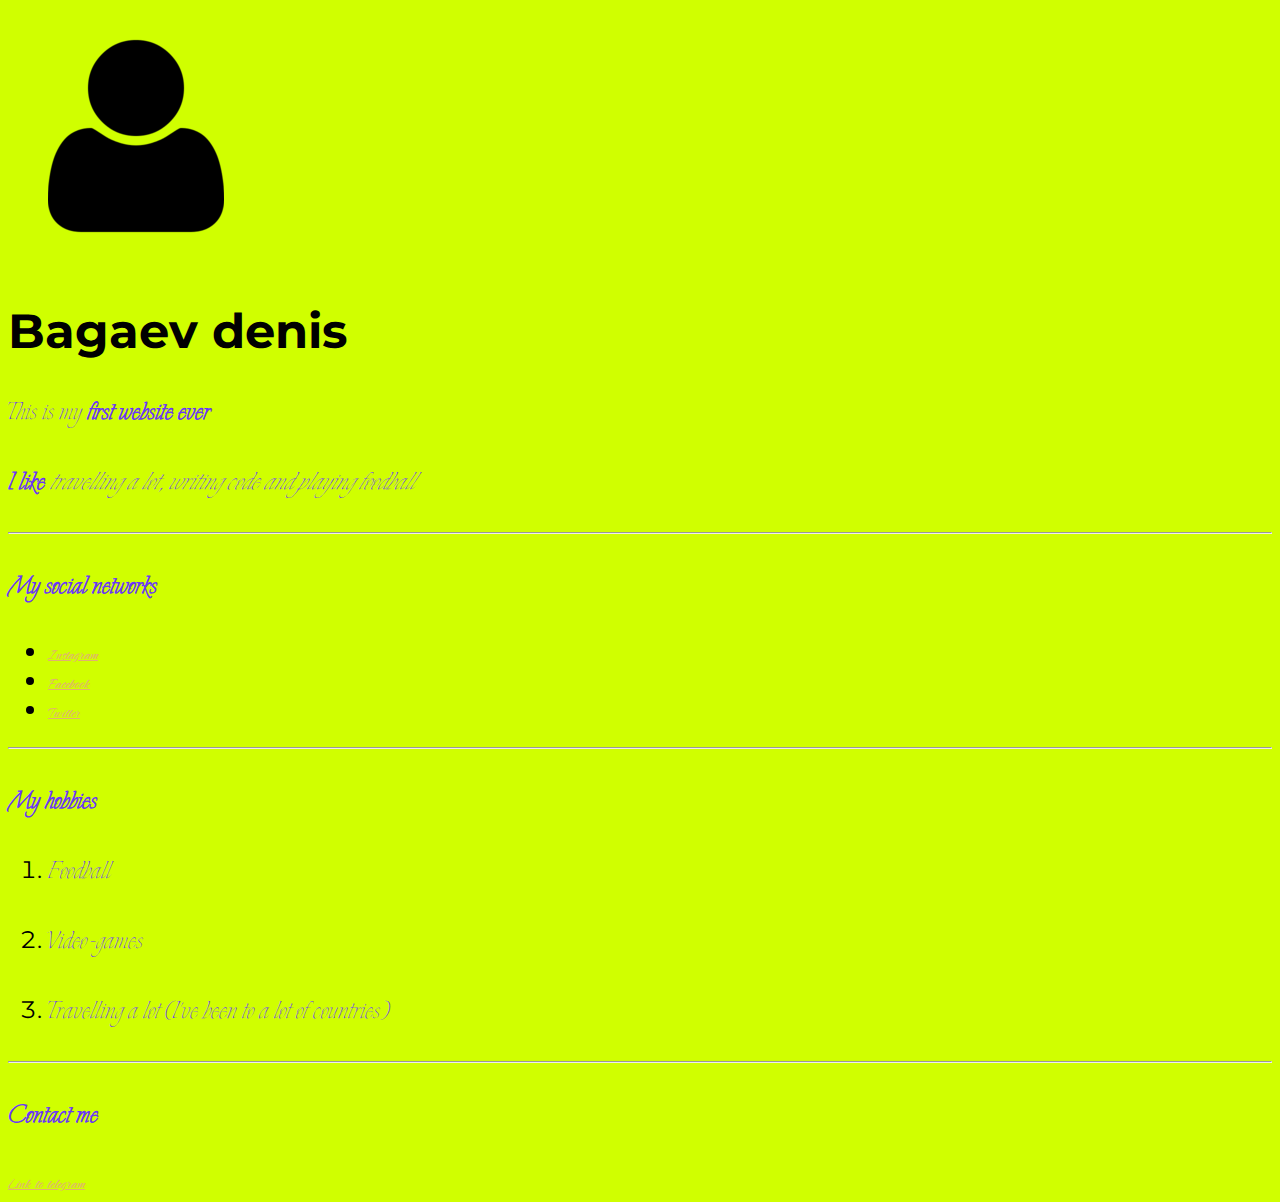
<file: Багаєв Денис Олександрович/Lesson 2/index.html>
<!DOCTYPE html>
<html lang="en">
<head>
    <link href="https://fonts.googleapis.com/css2?family=Caramel&display=swap" rel="stylesheet">
    <link href="https://fonts.googleapis.com/css2?family=Explora&display=swap" rel="stylesheet">
    <link href="https://fonts.googleapis.com/css2?family=Montserrat:wght@200&display=swap" rel="stylesheet">
    <link rel="stylesheet" href="./style.css">
    <meta charset="UTF-8">
    <meta http-equiv="X-UA-Compatible" content="IE=edge">
    <meta name="viewport" content="width=device-width, initial-scale=1.0">
    <title>Document</title>
</head>
<body>
    <img src="./logo.png" alt="">
    <h1>Bagaev denis</h1>
    <p>This is my <b> first website ever</b></p>
    <p><b>I like</b> <i> travelling a lot, writing code and playing foodball</i> </p>
    <hr>
    <p><b>My social networks</b></p>
    <ul>
        <li> <a href="#">Instagram</a> </li>
        <li> <a href="#">Facebook</a> </li>
        <li> <a href="#">Twitter</a></li>
    </ul>
    <hr>
    <p><b>My hobbies</b></p>
    <ol>
        <li><p>Foodball</p></li>
        <li><p>Video-games</p></li>
        <li><p>Travelling a lot (I've been to a lot of countries)</p></li>
    </ol>
    <hr>
    <p><b>Contact me</b></p>
    <a href="#">Link to telegram</a>
</body>
</html>
</file>
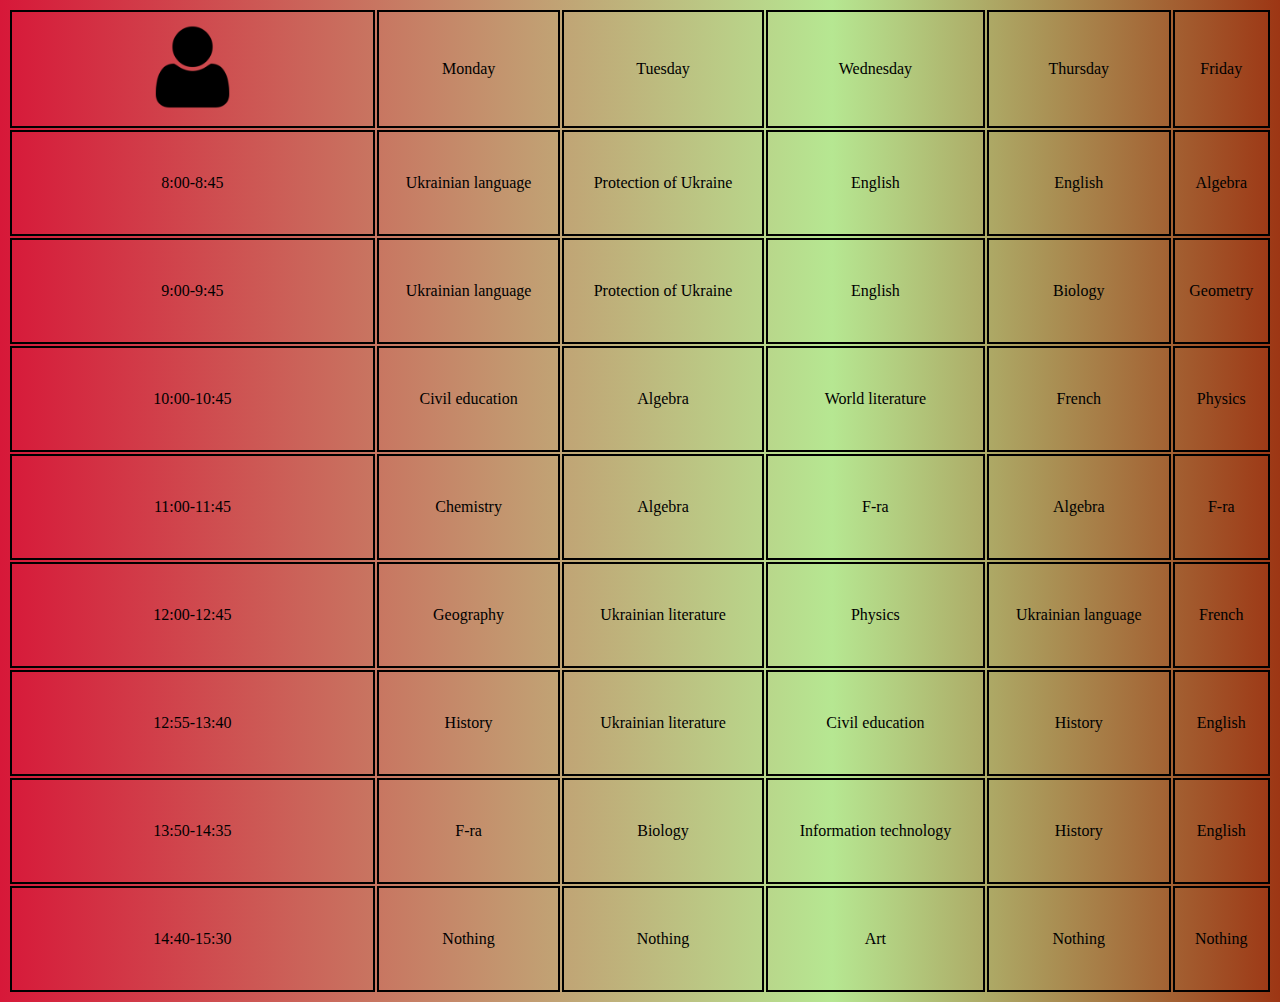
<file: Багаєв Денис Олександрович/Lesson 3/index.html>
<!DOCTYPE html>
<html lang="en">
<head>
    <link rel="stylesheet" href="./style.css">
    <meta charset="UTF-8">
    <meta http-equiv="X-UA-Compatible" content="IE=edge">
    <meta name="viewport" content="width=device-width, initial-scale=1.0">
    <title>Document</title>
</head>
<body>
    <table>
        <tr>
            <td><img src="./logo.png" alt=""></td>
        <td>Monday</td>
        <td>Tuesday</td>
        <td>Wednesday</td>
        <td>Thursday</td>
        <td>Friday</td>
    </tr>
    <tr>
        <td>8:00-8:45</td>
        <td>Ukrainian language</td>
        <td>Protection of Ukraine</td>
        <td>English</td>
        <td>English</td>
        <td>Algebra</td>
    </tr>
    <tr>
        <td>9:00-9:45</td>
        <td>Ukrainian language</td>
        <td>Protection of Ukraine</td>
        <td>English</td>
        <td>Biology</td>
        <td>Geometry</td>
    </tr>
    <tr>
        <td>10:00-10:45</td>
        <td>Civil education</td>
        <td>Algebra</td>
        <td>World literature</td>
        <td>French</td>
        <td>Physics</td>
    </tr>
    <tr>
        <td>11:00-11:45</td>
        <td>Chemistry</td>
        <td>Algebra</td>
        <td>F-ra</td>
        <td>Algebra</td>
        <td>F-ra</td>
    </tr>
    <tr>
        <td>12:00-12:45</td>
        <td>Geography</td>
        <td>Ukrainian literature</td>
        <td>Physics</td>
        <td>Ukrainian language</td>
        <td>French</td>
    </tr>
    <tr>
        <td>12:55-13:40</td>
        <td>History</td>
        <td>Ukrainian literature</td>
        <td>Civil education</td>
        <td>History</td>
        <td>English</td>
    </tr>
    <tr>
        <td>13:50-14:35</td>
        <td>F-ra</td>
        <td>Biology</td>
        <td>Information technology</td>
        <td>History</td>
        <td>English</td>
    </tr>
    <tr>
        <td>14:40-15:30</td>
        <td>Nothing</td>
        <td>Nothing</td>
        <td>Art</td>
        <td>Nothing</td>
        <td>Nothing</td>
    </tr>
    </table>
    
</body>
</html>
</file>
<file: Багаєв Денис Олександрович/Lesson 2/style.css>
body{
    background-color: rgb(208, 255, 0);
    font-family: 'Montserrat', sans-serif;
    font-size: x-large;
}
P{font-family: 'Explora', cursive;
    color: rgb(106, 54, 248);
    font-size: xx-large;
    

}
a{font-family: 'Caramel', cursive;
    color: rgb(224, 177, 115);
font-size: large;
}
</file>
<file: Багаєв Денис Олександрович/Lesson 3/style.css>
body{
    text-align:center;
    
background: rgb(215,24,57);
background: linear-gradient(90deg, rgba(215,24,57,1) 0%, rgba(118,210,50,0.5326505602240896) 65%, rgba(157,54,20,1) 100%);
}

 td{
    border: 2px solid black;    
    height: 100px;
}
table{
    width: 100%;
    height: 500px;
}
img{
    width: 30%;
}
</file>
